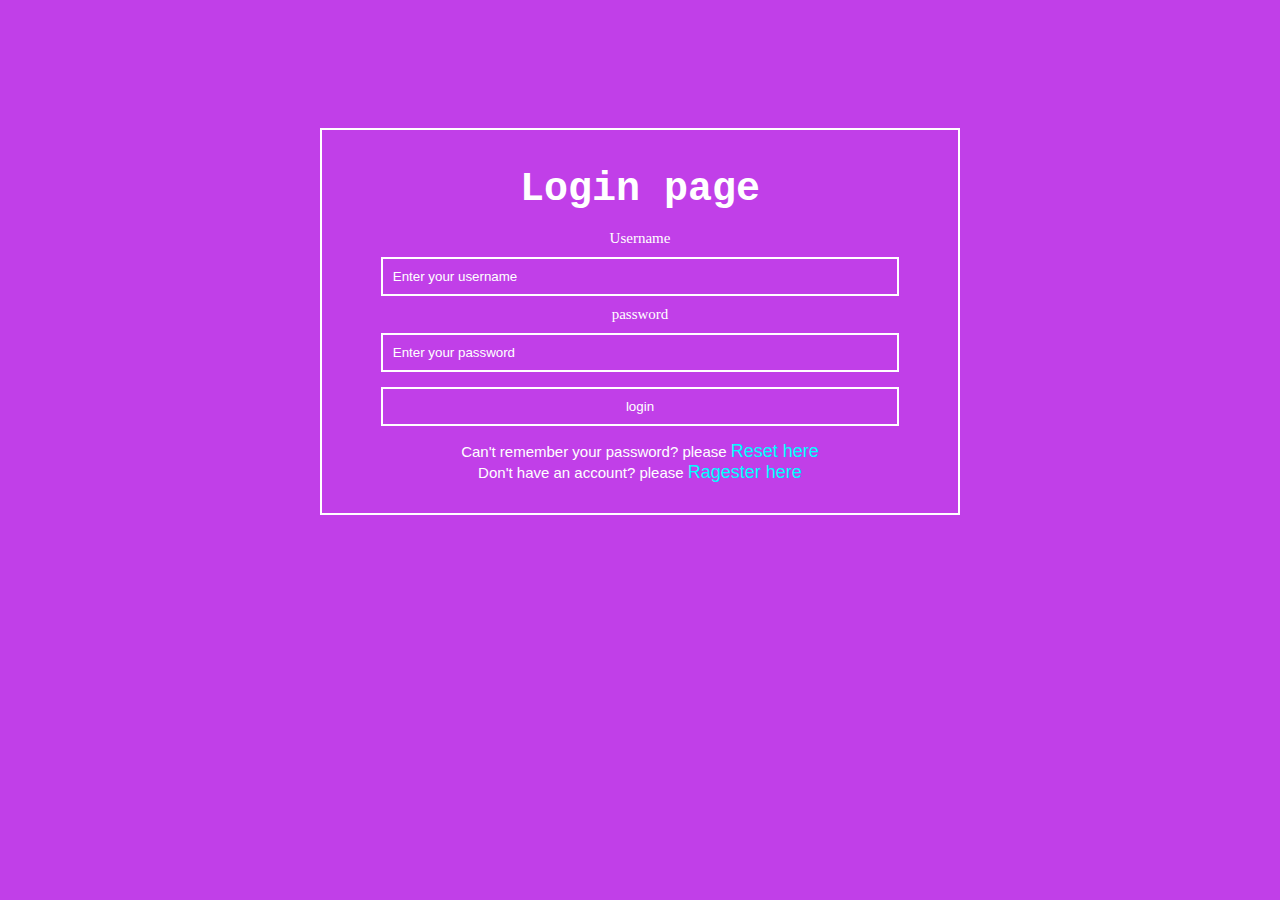
<file: index.html>
<!DOCTYPE html>
<html lang="en">
<head>
    <meta charset="UTF-8">
    <meta name="viewport" content="width=device-width, initial-scale=1.0">
    <title>Login Page</title>
    <link rel="stylesheet" href="css/new.css">
</head>
<body>
  <div id="admin-box">
    <h1>Login page</h1>
<form action="">
    <label for="user">Username</label>
    <input type="text" name="user" placeholder="Enter your username">
    <label for="pass">password</label>
    <input type="password" name="pass" placeholder="Enter your password" maxlength="6" required >
    <input type="submit" value="login">
</form>
    <p class="page">Can't remember your password? please <a href="html/reset.html" target="_blank">Reset here</a></p>

    <p class="page">Don't have an account? please <a href="html/register.html" target="_blank">Ragester here </a></p>

  </div>
</body>
</html>
</file>
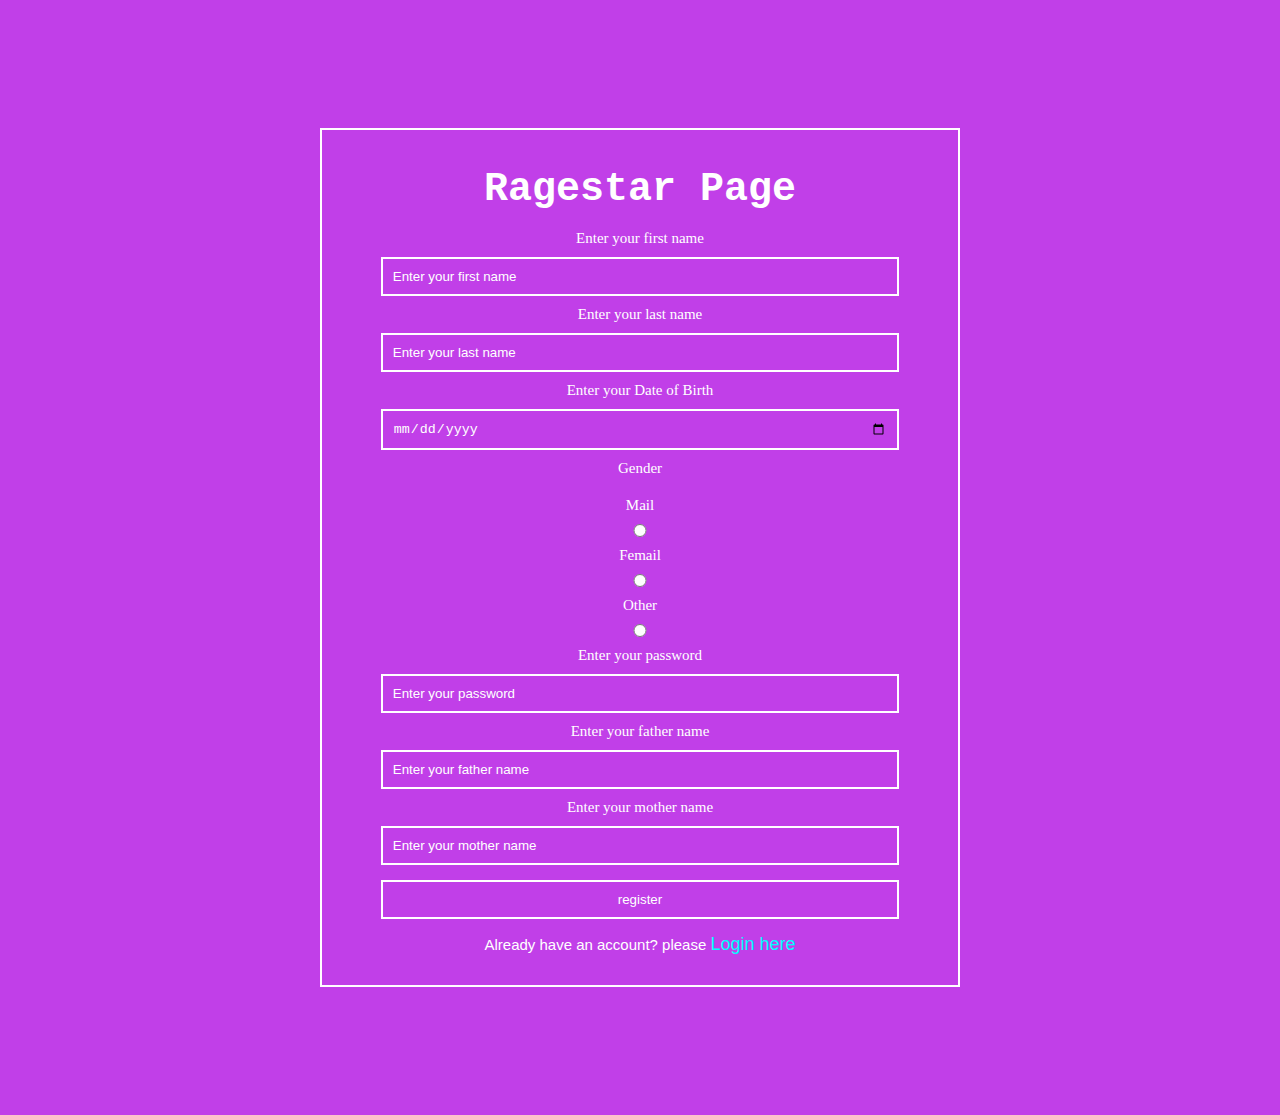
<file: html/register.html>
<!DOCTYPE html>
<html lang="en">
<head>
    <meta charset="UTF-8">
    <meta name="viewport" content="width=device-width, initial-scale=1.0">
    <title>Regester Page</title>
    <link rel="stylesheet" href="../css/new.css">
</head>
<body>
  <div id="admin-box">
    <h1>Ragestar Page</h1>
<form action="">
    <label for="user"> Enter your first name</label>
    <input type="text" name="user" placeholder="Enter your first name">
    <label for="user"> Enter your last name</label>
    <input type="text" name="user" placeholder="Enter your last name">
    <label for="user">Enter your Date of Birth</label>
    <input type="date" name="date">

    <label for="gender">Gender</label>
    <label for="gender">Mail</label>
    <input type="radio" name="gender">
    <label for="gender">Femail</label>
    <input type="radio" name="gender">
    <label for="gender">Other</label>
    <input type="radio" name="gender">

    <label for="pass">Enter your password</label>
    <input type="password" name="pass" placeholder="Enter your password" required>
    <label for="user">Enter your father name</label>
    <input type="text" name="user" placeholder="Enter your father name">
    <label for="user">Enter your mother name</label>
    <input type="text" name="user" placeholder="Enter your mother name">
    <input type="submit" value="register">
</form>
    <p class="page">Already have an account? please <a href="../index.html" target="_blank">Login here</a></p>
  </div>
   
</body>
</html>
</file>
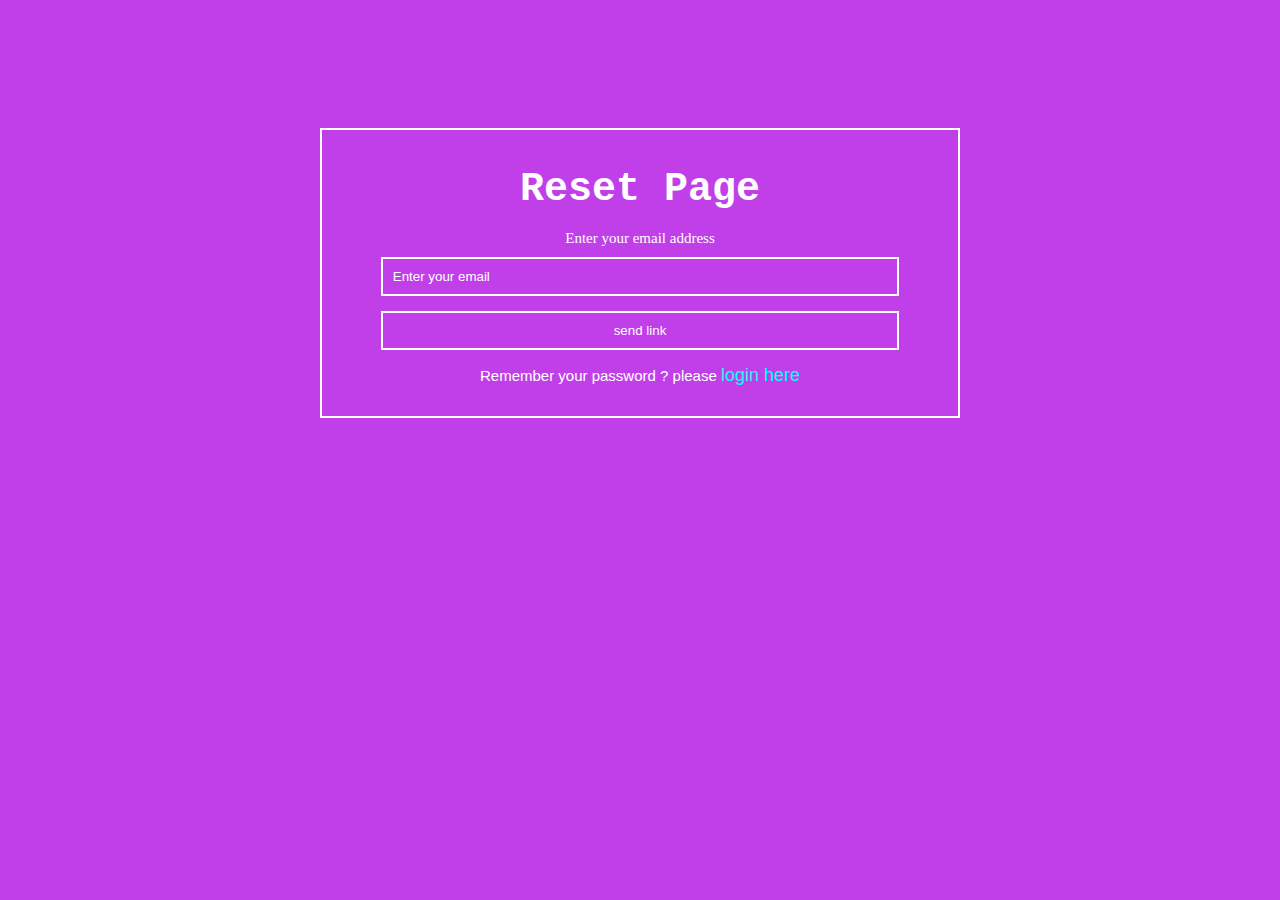
<file: html/reset.html>
<!DOCTYPE html>
<html lang="en">
<head>
    <meta charset="UTF-8">
    <meta name="viewport" content="width=device-width, initial-scale=1.0">
    <title>Reset page</title>
    <link rel="stylesheet" href="../css/new.css">
</head>

<body>
  <div id="admin-box">
    <h1>Reset Page</h1>
<form action="">
    <label for="email" name="mail" >Enter your email address</label>
    <input type="text" placeholder="Enter your email" required >
    <input type="submit" value="send link">
</form>
    <p class="page">Remember your password ? please <a href="../index.html">login here</a></p>
  </div>
</body>
</html>
</file>
<file: css/new.css>
/* universal selector */
*{
    margin: 0;
    padding: 0;
    border: 0;
    outline: 0;
    box-sizing: border-box;
}
/* name selector */
body{
    background-color: rgb(193, 63, 232);
    color: #fff;
}
/* id selector */
#admin-box{
    width: 50%;
    border: 2px solid;
    margin: 10% auto;
    text-align: center;
    padding: 30px;
}
/* combinator selector */
#admin-box h1 {
    font-size: 40px;
    line-height: 40px;
    margin: 10px 0px;
    font-family:'Courier New', Courier, monospace

}
/* grouping selector */
label,
input{
    display: block;
    width: 90%;
    margin: auto;
    padding: 10px;
}
label{
    font-size: 15px;
    font-family: 'Times New Roman', Times, serif;
    font-weight: 400px;
}
input{
    background-color: transparent;
    border: 2px solid;
    color:#fff
}
input[type=submit]{
    margin: 15px auto;
}
/* pseudo class selector */
input:focus {
    background-color: #fff;
    color: blue;
}
input[type="submit"]:hover{
background-color: aquamarine;
color: blue;
}
/* pseudo element selector */
input::placeholder{
    color:#fff;
}
.page{
    font-size: 15px;
    font-family: Verdana, Geneva, Tahoma, sans-serif;
}
.page a {
    font-size: 18px;
    color: aqua;
    text-decoration: none;
}
</file>
